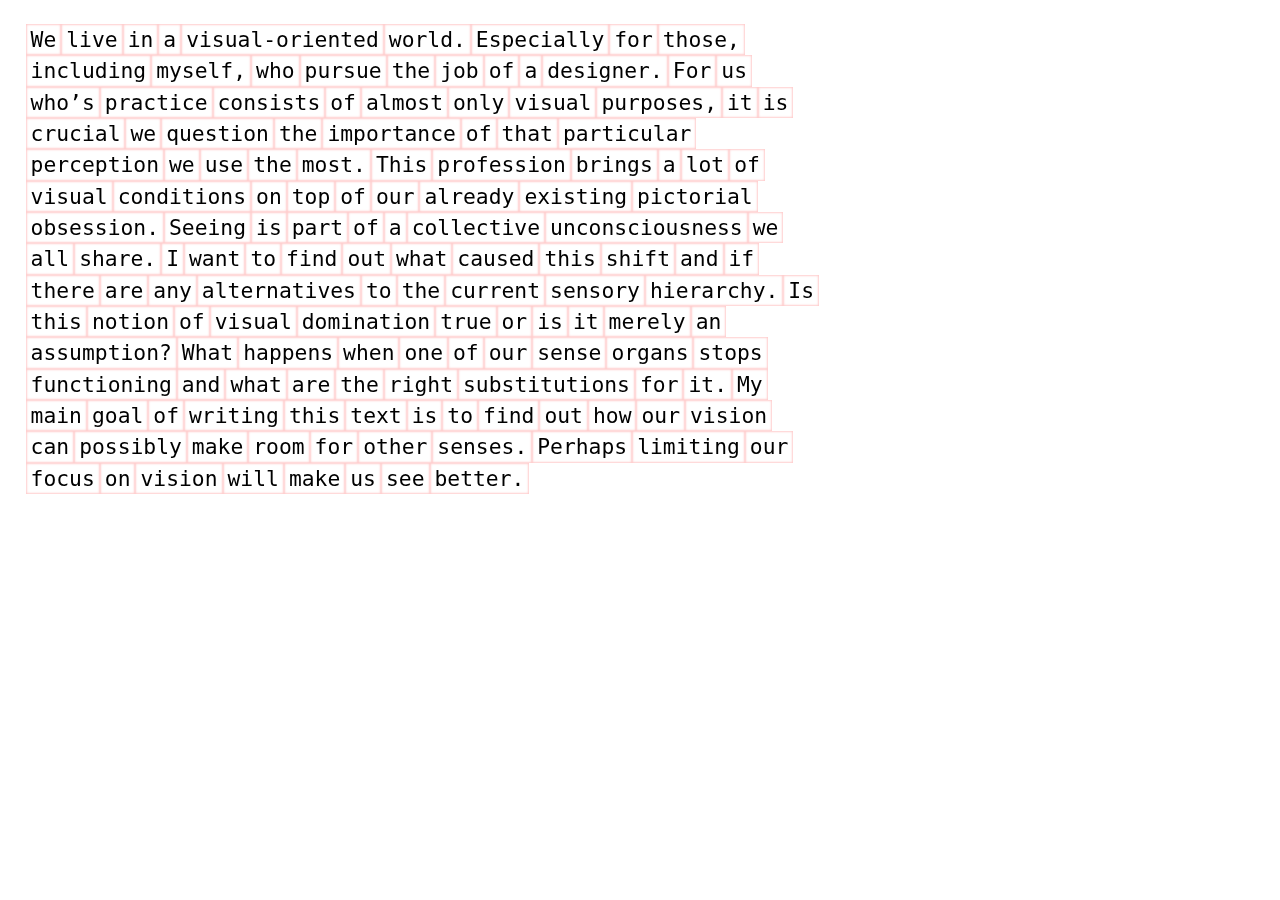
<file: index2.html>
<!DOCTYPE html>
<html>

<head>
   <title>CMD</title>
   <script src='jquery-3.2.1.min.js'></script>
   <style>
      span {
         -webkit-box-shadow: inset 0px 0px 2px 1px rgba(255, 0, 0, .2);
         cursor: default;
         font-family: monospace;
         font-size: 16pt;
         line-height: 16pt;
         position: relative;
         float: left;
         padding: 5px;
      }
      span:hover {
         background: red;
         color: white;
      }
      #container {
         overflow: scroll;
         width: 62vw;
         left: 2%;
         position: fixed;
      }
      #container2 {
      	top:2%;
         position: fixed;
         right: 2%;
         width: 20%;
         height: 100%;
         overflow: scroll;
         font-family: monospace;
         font-size: 12pt;
         line-height: 12pt;
      }
   </style>
</head>

<body>
   <div id="container">
      <p>We live in a visual-oriented world. Especially for those, including myself, who pursue the job of a designer. For us who’s practice consists of almost only visual purposes, it is crucial we question the importance of that particular perception we use the most. This profession brings a lot of visual conditions on top of our already existing pictorial obsession. Seeing is part of a collective unconsciousness we all share. I want to find out what caused this shift and if there are any alternatives to the current sensory hierarchy. Is this notion of visual domination true or is it merely an assumption? What happens when one of our sense organs stops functioning and what are the right substitutions for it. My main goal of writing this text is to find out how our vision can possibly make room for other senses. Perhaps limiting our focus on vision will make us see better.</p>
   </div>
   <div id="container2"></div>
   <script type="text/javascript">
      $(document).ready(function() {
         var words = $("p").text().split(" ");
         $("p").empty();
         $.each(words, function(i, v) {
            $("p").append($("<span>").text(v));
         });
         $('span').mouseover(function() {
            console.log(this.innerText);
            var spann = (this.innerText);
            var idd = new SpeechSynthesisUtterance(this.innerText + "!");
            idd.rate = 1.5;
            idd.volume = 0.4;
            speechSynthesis.speak(idd);
            $('#container2').append(spann + ' ');
         });
      });
   </script>
</body>

</html>
</file>
